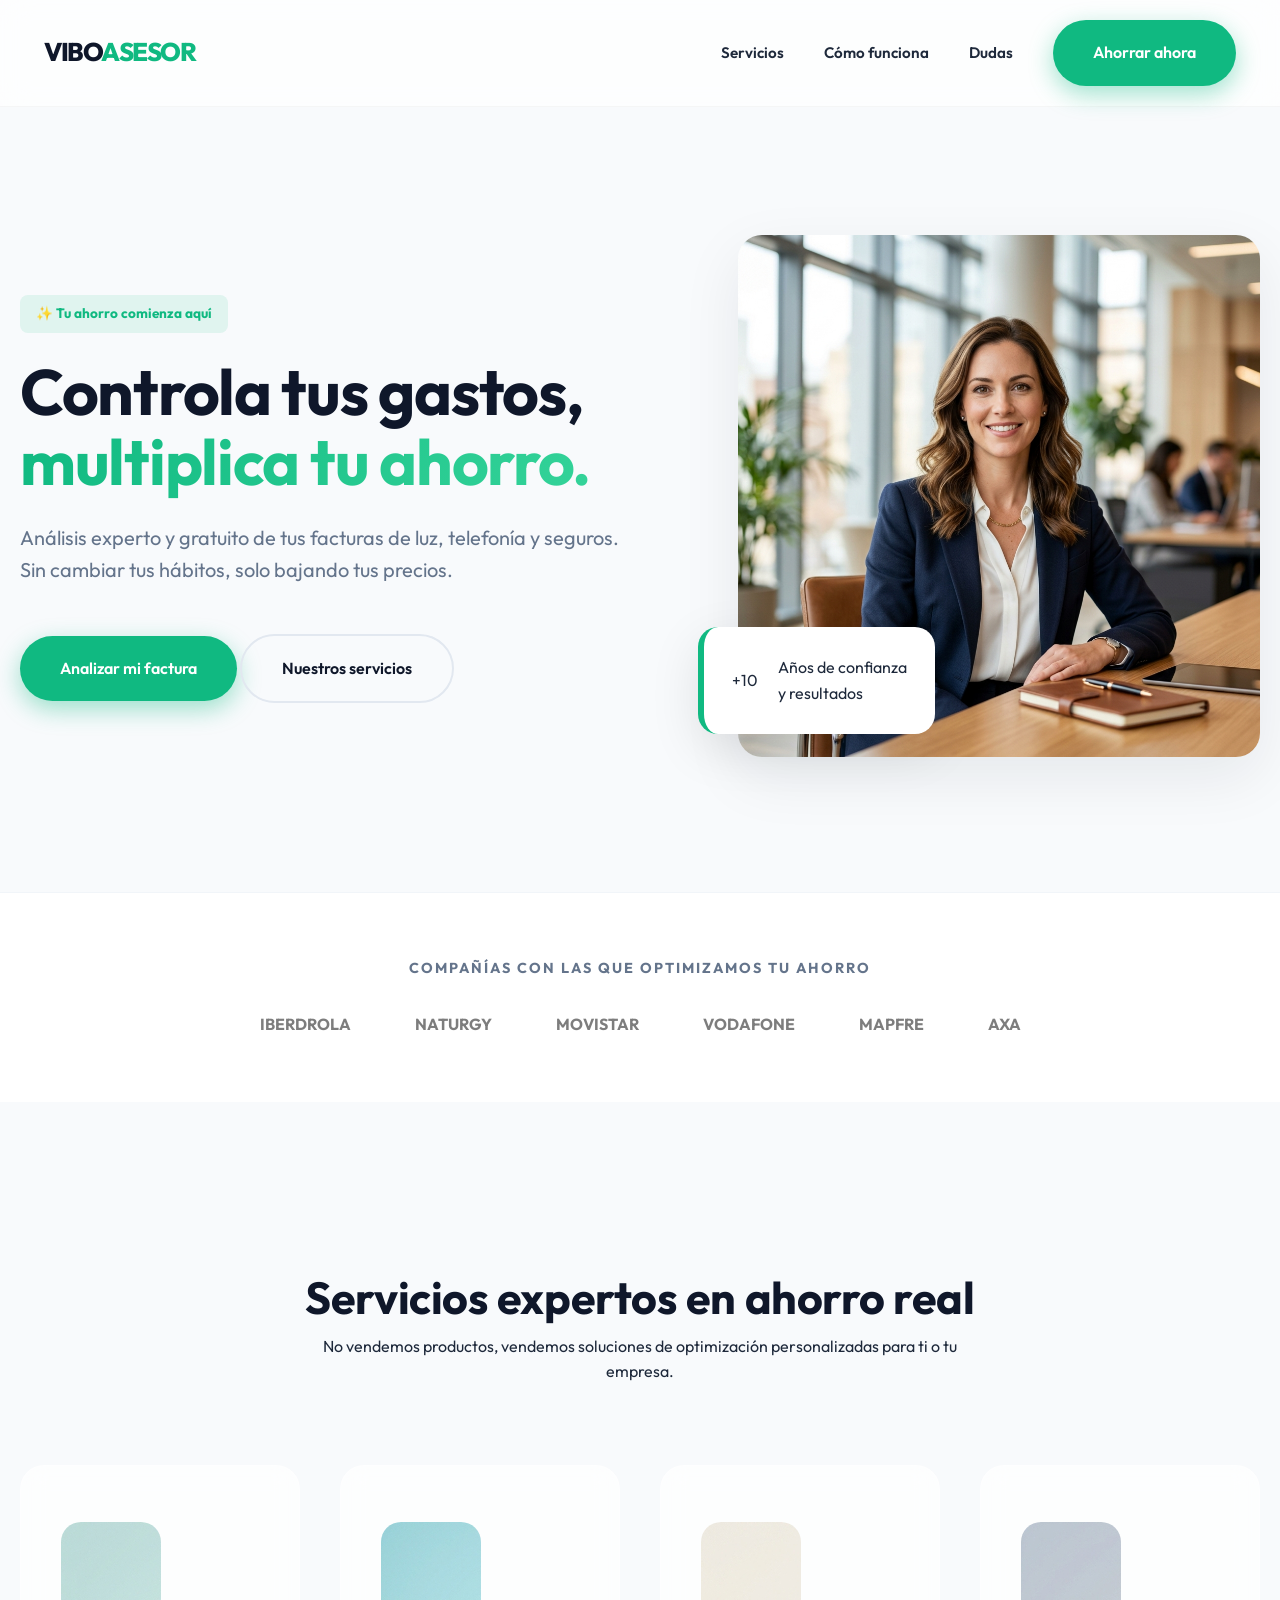
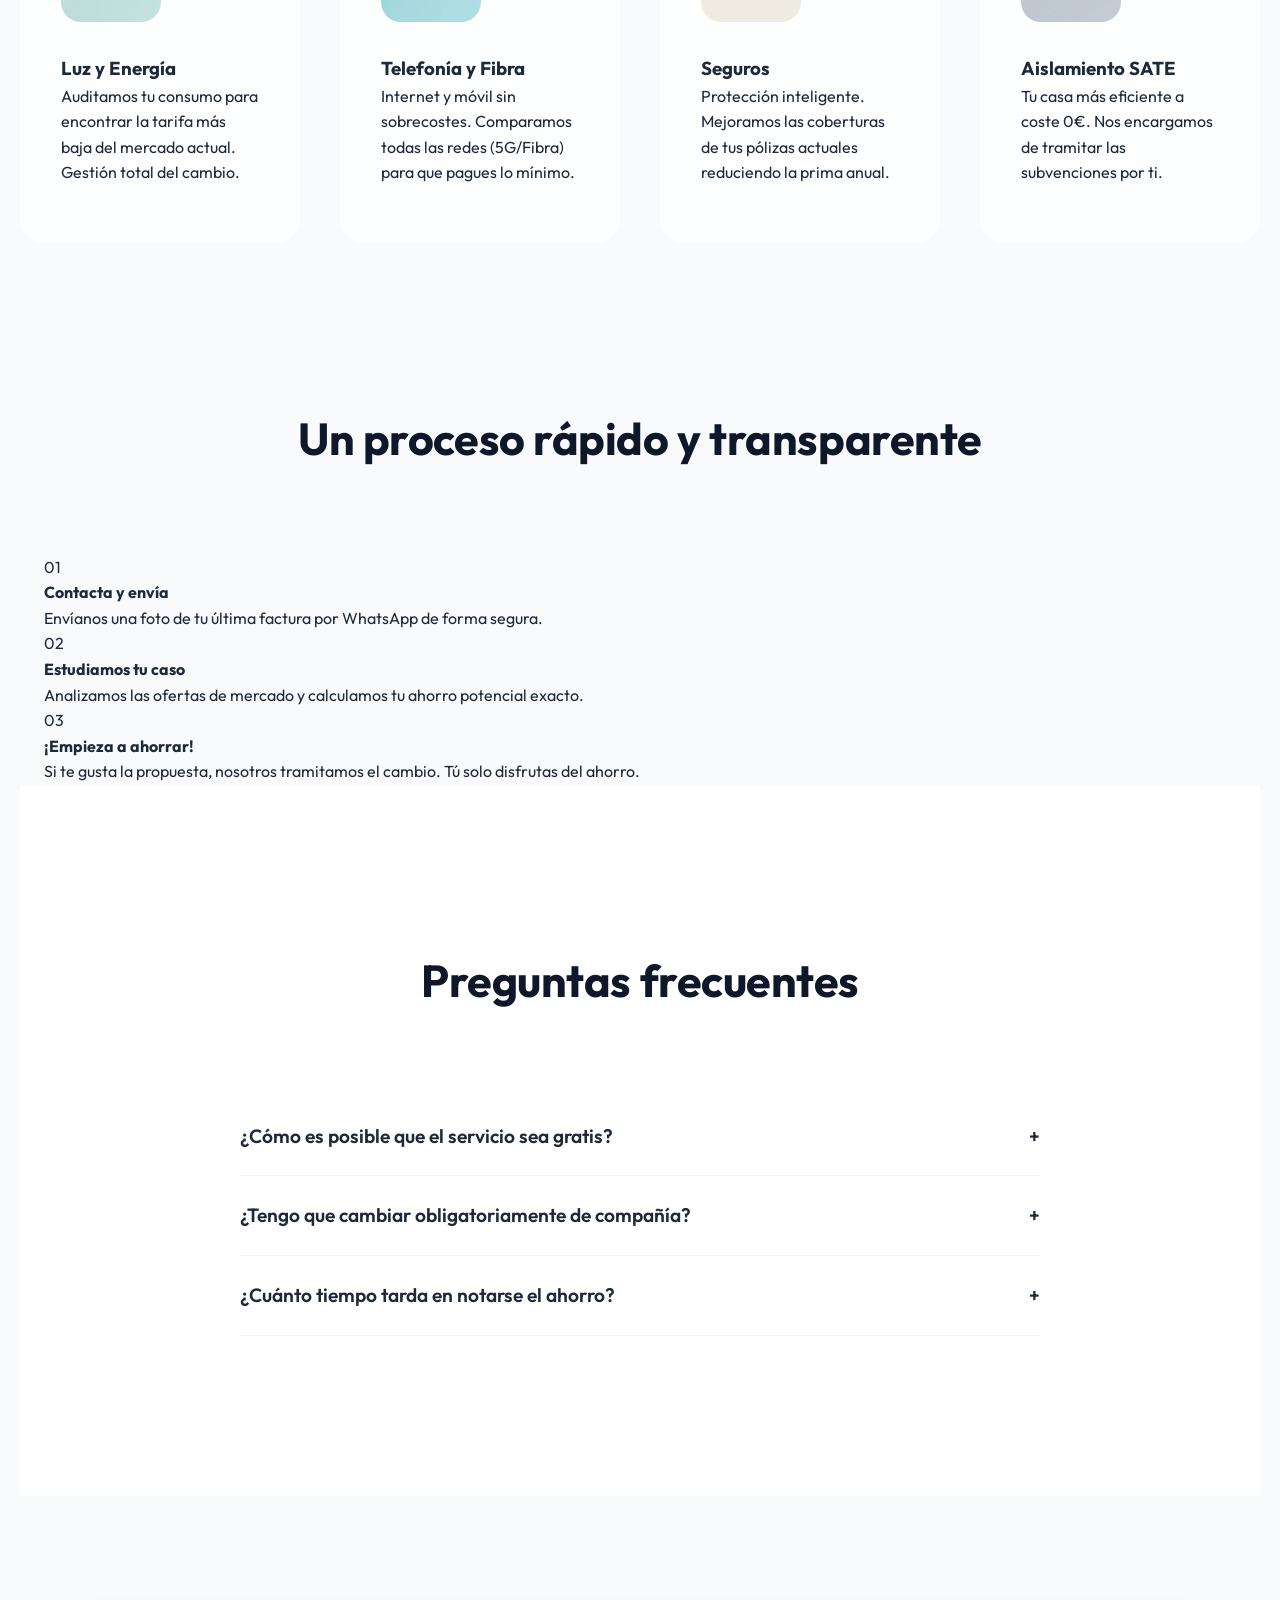
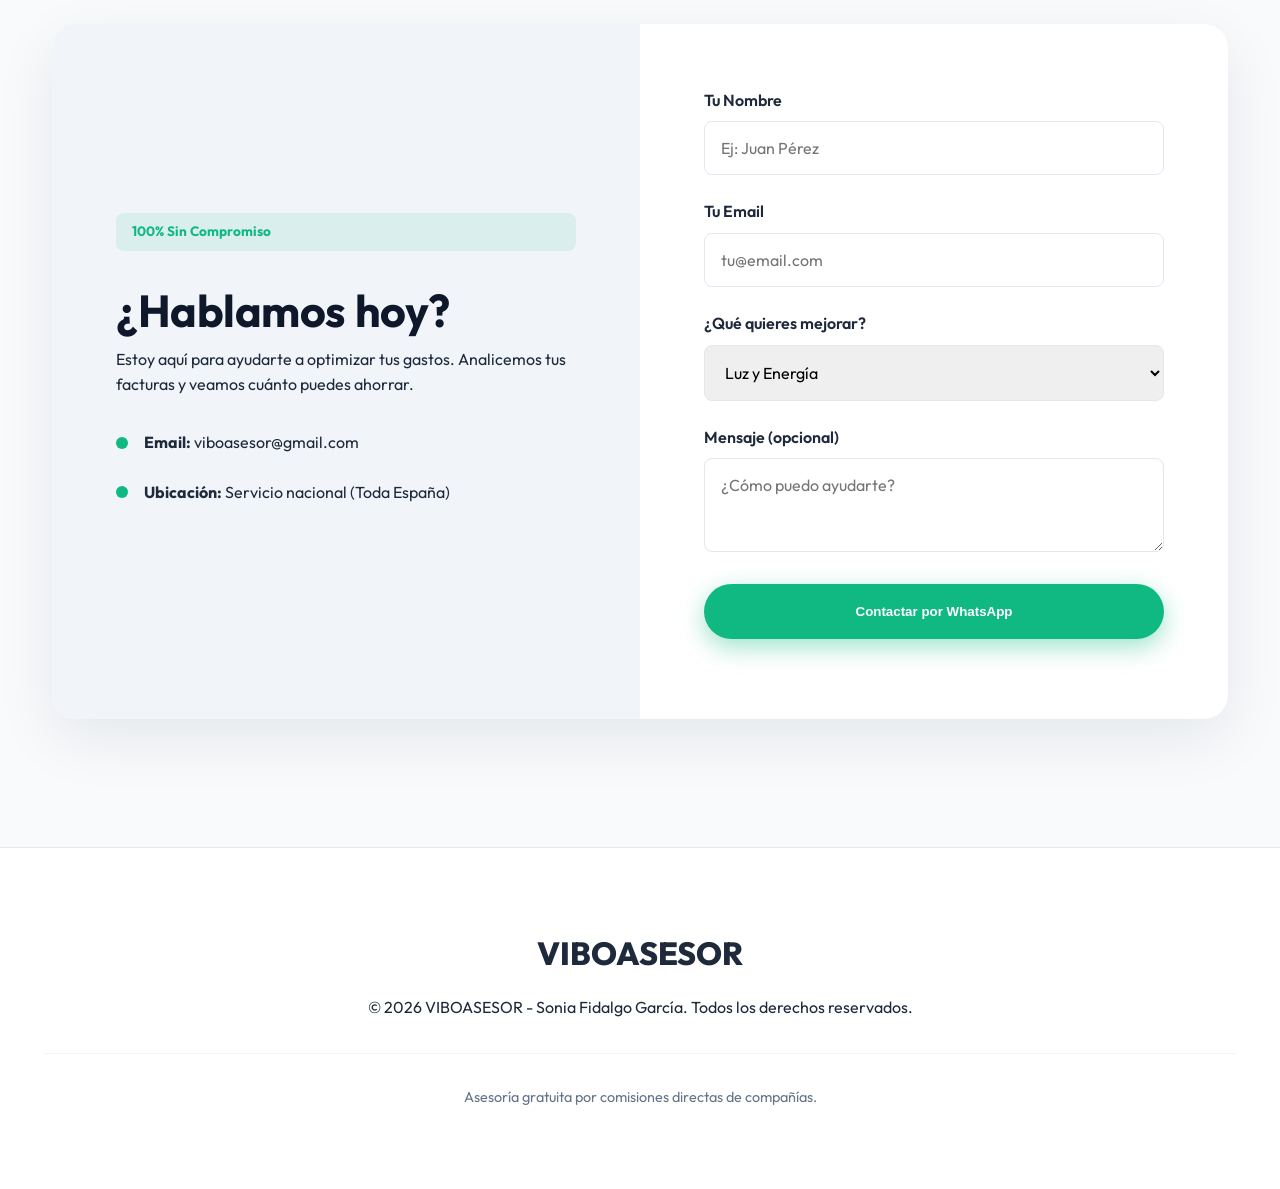
<file: index.html>
<!DOCTYPE html>
<html lang="es">
<head>
    <meta charset="UTF-8">
    <meta name="viewport" content="width=device-width, initial-scale=1.0">
    <meta name="description" content="VIBOASESOR - Sonia Fidalgo García. Tu asesora experta en ahorro de luz, telefonía, seguros y aislamiento térmico. Análisis gratuito de facturas.">
    <title>VIBOASESOR | Ahorro Inteligente con Sonia Fidalgo</title>
    <link rel="preconnect" href="https://fonts.googleapis.com">
    <link rel="preconnect" href="https://fonts.gstatic.com" crossorigin>
    <link href="https://fonts.googleapis.com/css2?family=Outfit:wght@300;400;600;700&display=swap" rel="stylesheet">
    <link rel="stylesheet" href="style.css">
</head>
<body>
    <header>
        <nav class="container">
            <div class="logo">VIBO<span>ASESOR</span></div>
            <ul class="nav-links">
                <li><a href="#servicios">Servicios</a></li>
                <li><a href="#proceso">Cómo funciona</a></li>
                <li><a href="#faq">Dudas</a></li>
                <li><a href="#contacto" class="btn-primary">Ahorrar ahora</a></li>
            </ul>
        </nav>
    </header>

    <main>
        <section class="hero container">
            <div class="hero-content">
                <div class="consultation-badge">✨ Tu ahorro comienza aquí</div>
                <h1>Controla tus gastos, <br><span class="highlight">multiplica tu ahorro.</span></h1>
                <p>Análisis experto y gratuito de tus facturas de luz, telefonía y seguros. Sin cambiar tus hábitos, solo bajando tus precios.</p>
                <div class="hero-btns">
                    <a href="#contacto" class="btn-primary">Analizar mi factura</a>
                    <a href="#servicios" class="btn-secondary">Nuestros servicios</a>
                </div>
            </div>
            <div class="hero-image">
                <img src="assets/hero.png" alt="Sonia Fidalgo García - Viboasesor">
                <div class="experience-badge">
                    <span>+10</span>
                    <p>Años de confianza<br>y resultados</p>
                </div>
            </div>
        </section>

        <section class="trust-bar">
            <div class="container">
                <p>Compañías con las que optimizamos tu ahorro</p>
                <div class="logos-grid">
                    <!-- Representación de logos con texto estilizado o imágenes reales si se tuvieran -->
                    <div class="logo-item"><strong>IBERDROLA</strong></div>
                    <div class="logo-item"><strong>NATURGY</strong></div>
                    <div class="logo-item"><strong>MOVISTAR</strong></div>
                    <div class="logo-item"><strong>VODAFONE</strong></div>
                    <div class="logo-item"><strong>MAPFRE</strong></div>
                    <div class="logo-item"><strong>AXA</strong></div>
                </div>
            </div>
        </section>

        <section id="servicios" class="services container">
            <div class="section-header">
                <h2>Servicios expertos en <span>ahorro real</span></h2>
                <p>No vendemos productos, vendemos soluciones de optimización personalizadas para ti o tu empresa.</p>
            </div>
            <div class="service-grid">
                <div class="service-card glass-card">
                    <div class="service-icon">
                        <img src="assets/light.png" alt="Ahorro de Luz">
                    </div>
                    <h3>Luz y Energía</h3>
                    <p>Auditamos tu consumo para encontrar la tarifa más baja del mercado actual. Gestión total del cambio.</p>
                </div>
                <div class="service-card glass-card">
                    <div class="service-icon">
                        <img src="assets/telephony.png" alt="Ahorro en Telefonía">
                    </div>
                    <h3>Telefonía y Fibra</h3>
                    <p>Internet y móvil sin sobrecostes. Comparamos todas las redes (5G/Fibra) para que pagues lo mínimo.</p>
                </div>
                <div class="service-card glass-card">
                    <div class="service-icon">
                        <img src="assets/insurance.png" alt="Mejora de Seguros">
                    </div>
                    <h3>Seguros</h3>
                    <p>Protección inteligente. Mejoramos las coberturas de tus pólizas actuales reduciendo la prima anual.</p>
                </div>
                <div class="service-card glass-card">
                    <div class="service-icon">
                        <img src="assets/insulation.png" alt="Aislamiento Térmico">
                    </div>
                    <h3>Aislamiento SATE</h3>
                    <p>Tu casa más eficiente a coste 0€. Nos encargamos de tramitar las subvenciones por ti.</p>
                </div>
            </div>
        </section>

        <section id="proceso" class="process-section">
            <div class="container">
                <div class="section-header">
                    <h2>Un proceso <span>rápido y transparente</span></h2>
                </div>
                <div class="process-grid">
                    <div class="process-step">
                        <div class="step-num">01</div>
                        <h4>Contacta y envía</h4>
                        <p>Envíanos una foto de tu última factura por WhatsApp de forma segura.</p>
                    </div>
                    <div class="process-step">
                        <div class="step-num">02</div>
                        <h4>Estudiamos tu caso</h4>
                        <p>Analizamos las ofertas de mercado y calculamos tu ahorro potencial exacto.</p>
                    </div>
                    <div class="process-step">
                        <div class="step-num">03</div>
                        <h4>¡Empieza a ahorrar!</h4>
                        <p>Si te gusta la propuesta, nosotros tramitamos el cambio. Tú solo disfrutas del ahorro.</p>
                    </div>
                </div>
            </div>
        </section>

        <section id="faq" class="faq-section container">
            <div class="section-header">
                <h2>Preguntas <span>frecuentes</span></h2>
            </div>
            <div class="faq-grid">
                <div class="faq-item">
                    <div class="faq-question">¿Cómo es posible que el servicio sea gratis? <span>+</span></div>
                    <div class="faq-answer">Nuestro servicio no tiene coste para ti porque nosotros recibimos una comisión directa de las empresas suministradoras. Tú siempre pagas el precio oficial de la oferta negociada.</div>
                </div>
                <div class="faq-item">
                    <div class="faq-question">¿Tengo que cambiar obligatoriamente de compañía? <span>+</span></div>
                    <div class="faq-answer">En absoluto. Nosotros te presentamos la mejor opción de ahorro. Tú eres quien decide si dar el paso o no.</div>
                </div>
                <div class="faq-item">
                    <div class="faq-question">¿Cuánto tiempo tarda en notarse el ahorro? <span>+</span></div>
                    <div class="faq-answer">Desde el primer ciclo de facturación tras el cambio de tarifa o compañía empezarás a ver la reducción en tus gastos.</div>
                </div>
            </div>
        </section>

        <section id="contacto" class="contact-section container">
            <div class="contact-card">
                <div class="contact-info">
                    <div class="consultation-badge">100% Sin Compromiso</div>
                    <h2>¿Hablamos hoy?</h2>
                    <p>Estoy aquí para ayudarte a optimizar tus gastos. Analicemos tus facturas y veamos cuánto puedes ahorrar.</p>
                    <div class="contact-details">
                        <div class="detail-item">
                            <span class="dot"></span>
                            <p><strong>Email:</strong> viboasesor@gmail.com</p>
                        </div>
                        <div class="detail-item">
                            <span class="dot"></span>
                            <p><strong>Ubicación:</strong> Servicio nacional (Toda España)</p>
                        </div>
                    </div>
                </div>
                <form id="contactForm" class="contact-form">
                    <div class="form-group">
                        <label for="name">Tu Nombre</label>
                        <input type="text" id="name" name="name" placeholder="Ej: Juan Pérez" required>
                    </div>
                    <div class="form-group">
                        <label for="email">Tu Email</label>
                        <input type="email" id="email" name="email" placeholder="tu@email.com" required>
                    </div>
                    <div class="form-group">
                        <label for="service">¿Qué quieres mejorar?</label>
                        <select id="service" name="service">
                            <option value="luz">Luz y Energía</option>
                            <option value="telefonia">Telefonía / Internet</option>
                            <option value="seguros">Seguros</option>
                            <option value="aislamiento">Aislamiento Térmico</option>
                        </select>
                    </div>
                    <div class="form-group">
                        <label for="message">Mensaje (opcional)</label>
                        <textarea id="message" name="message" rows="3" placeholder="¿Cómo puedo ayudarte?"></textarea>
                    </div>
                    <button type="submit" class="btn-primary" style="width: 100%;">Contactar por WhatsApp</button>
                    <p class="form-status" id="formStatus"></p>
                </form>
            </div>
        </section>
    </main>

    <a href="https://wa.me/34619884501" class="whatsapp-float" id="whatsappFloat" target="_blank">
        <svg viewBox="0 0 24 24" width="30" height="30" fill="currentColor"><path d="M12.031 6.172c-2.32 0-4.591 1.255-5.914 3.28-1.323 2.026-1.509 4.381-.482 6.556l-1.046 3.824 3.93-1.031c2.127 1.159 4.604 1.155 6.726-.01l3.93 1.031-1.046-3.824c1.027-2.175.841-4.53-.482-6.556-1.323-2.026-3.594-3.28-5.914-3.28zm5.835 11.238l.617 2.254-2.316-.608c-1.802 1.012-3.951 1.052-5.786.108l-2.316.608.617-2.254c-1.022-1.812-1.062-3.974-.108-5.786 1.012-1.802 3.174-2.864 4.976-2.864 2.651 0 5.242 1.436 6.757 3.75 1.515 2.314 1.727 4.994.561 7.21l-.001.002-.001-.001z"></path></svg>
    </a>
    </main>

    <footer>
        <div class="container footer-content">
            <div class="footer-logo">VIBO<span>ASESOR</span></div>
            <p>&copy; 2026 VIBOASESOR - Sonia Fidalgo García. Todos los derechos reservados.</p>
            <div class="footer-bottom">
                <p>Asesoría gratuita por comisiones directas de compañías.</p>
            </div>
        </div>
    </footer>

    <script src="app.js"></script>
</body>
</html>
</file>
<file: style.css>
:root {
    /* Colors */
    --primary: #0F172A;
    --accent: #10B981;
    --accent-glow: rgba(16, 185, 129, 0.4);
    --accent-hover: #059669;
    --secondary: #38BDF8;
    --bg-light: #F8FAFC;
    --text-main: #1E293B;
    --text-muted: #64748B;
    --white: #FFFFFF;
    --glass: rgba(255, 255, 255, 0.7);
    --glass-border: rgba(255, 255, 255, 0.4);
    
    /* Layout */
    --container-width: 1240px;
    --border-radius: 24px;
    --shadow-soft: 0 10px 40px rgba(0, 0, 0, 0.04);
    --shadow-premium: 0 20px 60px rgba(15, 23, 42, 0.08);
}

* {
    margin: 0;
    padding: 0;
    box-sizing: border-box;
}

html {
    scroll-behavior: smooth;
}

body {
    font-family: 'Outfit', sans-serif;
    color: var(--text-main);
    line-height: 1.6;
    background-color: var(--bg-light);
    overflow-x: hidden;
}

.container {
    max-width: var(--container-width);
    margin: 0 auto;
    padding: 0 1.5rem;
}

/* Typography */
h1 {
    font-size: clamp(2.5rem, 5vw, 4rem);
    font-weight: 700;
    line-height: 1.1;
    color: var(--primary);
    margin-bottom: 1.5rem;
    letter-spacing: -0.02em;
}

h2 {
    font-size: clamp(2rem, 4vw, 2.8rem);
    font-weight: 700;
    color: var(--primary);
    letter-spacing: -0.01em;
}

.highlight {
    background: linear-gradient(120deg, var(--accent) 0%, #34D399 100%);
    -webkit-background-clip: text;
    -webkit-text-fill-color: transparent;
}

/* Glassmorphism utility */
.glass-card {
    background: var(--glass);
    backdrop-filter: blur(12px);
    -webkit-backdrop-filter: blur(12px);
    border: 1px solid var(--glass-border);
    border-radius: var(--border-radius);
}

/* Buttons */
.btn-primary {
    display: inline-flex;
    align-items: center;
    justify-content: center;
    background-color: var(--accent);
    color: var(--white);
    padding: 1.25rem 2.5rem;
    border-radius: 100px;
    font-weight: 600;
    text-decoration: none;
    transition: all 0.4s cubic-bezier(0.175, 0.885, 0.32, 1.275);
    border: none;
    cursor: pointer;
    box-shadow: 0 8px 25px var(--accent-glow);
}

.btn-primary:hover {
    background-color: var(--accent-hover);
    transform: translateY(-4px) scale(1.02);
    box-shadow: 0 12px 30px var(--accent-glow);
}

.btn-secondary {
    display: inline-flex;
    align-items: center;
    justify-content: center;
    background: transparent;
    color: var(--primary);
    padding: 1.25rem 2.5rem;
    border-radius: 100px;
    font-weight: 600;
    text-decoration: none;
    border: 2px solid #E2E8F0;
    transition: all 0.3s ease;
}

.btn-secondary:hover {
    border-color: var(--primary);
    background-color: var(--primary);
    color: var(--white);
}

/* Floating WhatsApp Button */
.whatsapp-float {
    position: fixed;
    bottom: 30px;
    right: 30px;
    width: 60px;
    height: 60px;
    background-color: #25D366;
    color: white;
    border-radius: 50%;
    display: flex;
    align-items: center;
    justify-content: center;
    box-shadow: 0 10px 30px rgba(37, 211, 102, 0.4);
    z-index: 1000;
    transition: all 0.3s ease;
    text-decoration: none;
    opacity: 0;
    transform: translateY(100px);
}

.whatsapp-float.visible {
    opacity: 1;
    transform: translateY(0);
}

.whatsapp-float:hover {
    transform: scale(1.1) rotate(5deg);
}

/* Header & Nav */
header {
    background-color: rgba(255, 255, 255, 0.7);
    backdrop-filter: blur(15px);
    -webkit-backdrop-filter: blur(15px);
    padding: 1.25rem 0;
    position: sticky;
    top: 0;
    z-index: 1000;
    border-bottom: 1px solid rgba(0, 0, 0, 0.03);
}

nav {
    display: flex;
    justify-content: space-between;
    align-items: center;
}

.logo {
    font-size: 1.6rem;
    font-weight: 800;
    letter-spacing: -1.5px;
    color: var(--primary);
}

.logo span { color: var(--accent); }

.nav-links {
    list-style: none;
    display: flex;
    gap: 2.5rem;
    align-items: center;
}

.nav-links a:not(.btn-primary) {
    text-decoration: none;
    color: var(--text-main);
    font-weight: 600;
    font-size: 0.95rem;
    position: relative;
}

.nav-links a:not(.btn-primary)::after {
    content: '';
    position: absolute;
    width: 0;
    height: 2px;
    bottom: -4px;
    left: 0;
    background-color: var(--accent);
    transition: width 0.3s;
}

.nav-links a:hover::after { width: 100%; }

/* Hero Section */
.hero {
    display: grid;
    grid-template-columns: 1.1fr 0.9fr;
    align-items: center;
    gap: 5rem;
    padding: 8rem 0;
}

.hero-content p {
    font-size: 1.25rem;
    color: var(--text-muted);
    margin-bottom: 3rem;
    max-width: 600px;
}

.hero-image { position: relative; }

.hero-image img {
    width: 100%;
    border-radius: var(--border-radius);
    box-shadow: var(--shadow-premium);
}

.experience-badge {
    position: absolute;
    bottom: 30px;
    left: -40px;
    background: var(--white);
    padding: 1.75rem;
    border-radius: 20px;
    box-shadow: 0 15px 50px rgba(0,0,0,0.1);
    display: flex;
    align-items: center;
    gap: 1.25rem;
    border-left: 6px solid var(--accent);
    animation: floating 3s ease-in-out infinite;
}

@keyframes floating {
    0%, 100% { transform: translateY(0); }
    50% { transform: translateY(-10px); }
}

/* Trust Bar / Logos */
.trust-bar {
    padding: 4rem 0;
    background: #fff;
    text-align: center;
    border-top: 1px solid #f1f5f9;
}

.trust-bar p {
    font-size: 0.9rem;
    text-transform: uppercase;
    letter-spacing: 2px;
    color: var(--text-muted);
    margin-bottom: 2rem;
    font-weight: 700;
}

.logos-grid {
    display: flex;
    justify-content: center;
    align-items: center;
    gap: 4rem;
    flex-wrap: wrap;
    opacity: 0.6;
    filter: grayscale(1);
    transition: all 0.3s;
}

.logos-grid:hover { opacity: 1; filter: grayscale(0); }

/* Services */
.services { padding: 10rem 0; }

.section-header {
    text-align: center;
    max-width: 700px;
    margin: 0 auto 5rem;
}

.service-grid {
    display: grid;
    grid-template-columns: repeat(auto-fit, minmax(280px, 1fr));
    gap: 2.5rem;
}

.service-card {
    padding: 3.5rem 2.5rem;
    transition: all 0.4s cubic-bezier(0.4, 0, 0.2, 1);
}

.service-card:hover {
    transform: translateY(-12px);
    box-shadow: var(--shadow-premium);
    background: var(--white);
}

.service-icon {
    width: 100px;
    height: 100px;
    margin-bottom: 2rem;
    border-radius: 20px;
    overflow: hidden;
}

/* FAQ Section */
.faq-section { background: #fff; padding: 10rem 0; }

.faq-grid { max-width: 800px; margin: 4rem auto 0; }

.faq-item {
    border-bottom: 1px solid #f1f5f9;
    padding: 1.5rem 0;
}

.faq-question {
    font-size: 1.2rem;
    font-weight: 600;
    cursor: pointer;
    display: flex;
    justify-content: space-between;
    align-items: center;
}

.faq-answer {
    max-height: 0;
    overflow: hidden;
    transition: max-height 0.3s ease-out;
    color: var(--text-muted);
}

.faq-item.active .faq-answer {
    max-height: 200px;
    margin-top: 1rem;
}

/* Contact Hook */
.consultation-badge {
    display: inline-block;
    background: rgba(16, 185, 129, 0.1);
    color: var(--accent);
    padding: 0.5rem 1rem;
    border-radius: 8px;
    font-weight: 700;
    font-size: 0.85rem;
    margin-bottom: 1.5rem;
}

/* Contact Section */
.contact-section {
    padding: 8rem 2rem;
}

.contact-card {
    background: var(--white);
    border-radius: var(--border-radius);
    display: grid;
    grid-template-columns: 1fr 1fr;
    overflow: hidden;
    box-shadow: var(--shadow-premium);
}

.contact-info {
    background-color: #F1F5F9;
    padding: 4rem;
    display: flex;
    flex-direction: column;
    justify-content: center;
}

.contact-details {
    margin-top: 2rem;
}

.detail-item {
    display: flex;
    align-items: center;
    gap: 1rem;
    margin-bottom: 1.5rem;
}

.dot {
    width: 12px;
    height: 12px;
    background-color: var(--accent);
    border-radius: 50%;
}

.contact-form {
    padding: 4rem;
}

.form-group {
    margin-bottom: 1.5rem;
}

.form-group label {
    display: block;
    margin-bottom: 0.5rem;
    font-weight: 600;
}

.form-group input, 
.form-group select, 
.form-group textarea {
    width: 100%;
    padding: 1rem;
    border: 1px solid #E2E8F0;
    border-radius: 8px;
    font-family: inherit;
    font-size: 1rem;
    transition: border-color 0.3s;
}

.form-group input:focus, 
.form-group select:focus, 
.form-group textarea:focus {
    outline: none;
    border-color: var(--accent);
}

.form-status {
    margin-top: 1rem;
    font-weight: 600;
}

/* Footer & Repsonsive */
footer {
    background-color: var(--white);
    padding: 5rem 0;
    border-top: 1px solid #E2E8F0;
    text-align: center;
}

.footer-logo {
    font-size: 2rem;
    font-weight: 800;
    margin-bottom: 1rem;
}

.footer-bottom {
    margin-top: 2rem;
    padding-top: 2rem;
    border-top: 1px solid #F1F5F9;
    color: var(--text-muted);
    font-size: 0.9rem;
}

@media (max-width: 1024px) {
    .hero { grid-template-columns: 1fr; text-align: center; gap: 3rem; }
    .hero-content p { margin: 0 auto 3rem; }
    .hero-btns { justify-content: center; }
    .hero-image { max-width: 600px; margin: 0 auto; }
    .experience-badge { left: 50%; transform: translateX(-50%); bottom: -20px; animation: none; }
    .contact-card { padding: 4rem 2rem; }
}

@media (max-width: 768px) {
    .nav-links { display: none; }
    .form-grid { grid-template-columns: 1fr; }
    .form-group textarea { grid-column: span 1; }
    .contact-footer { flex-direction: column; gap: 1rem; align-items: center; }
    .whatsapp-float { bottom: 20px; right: 20px; width: 50px; height: 50px; }
}
</file>
